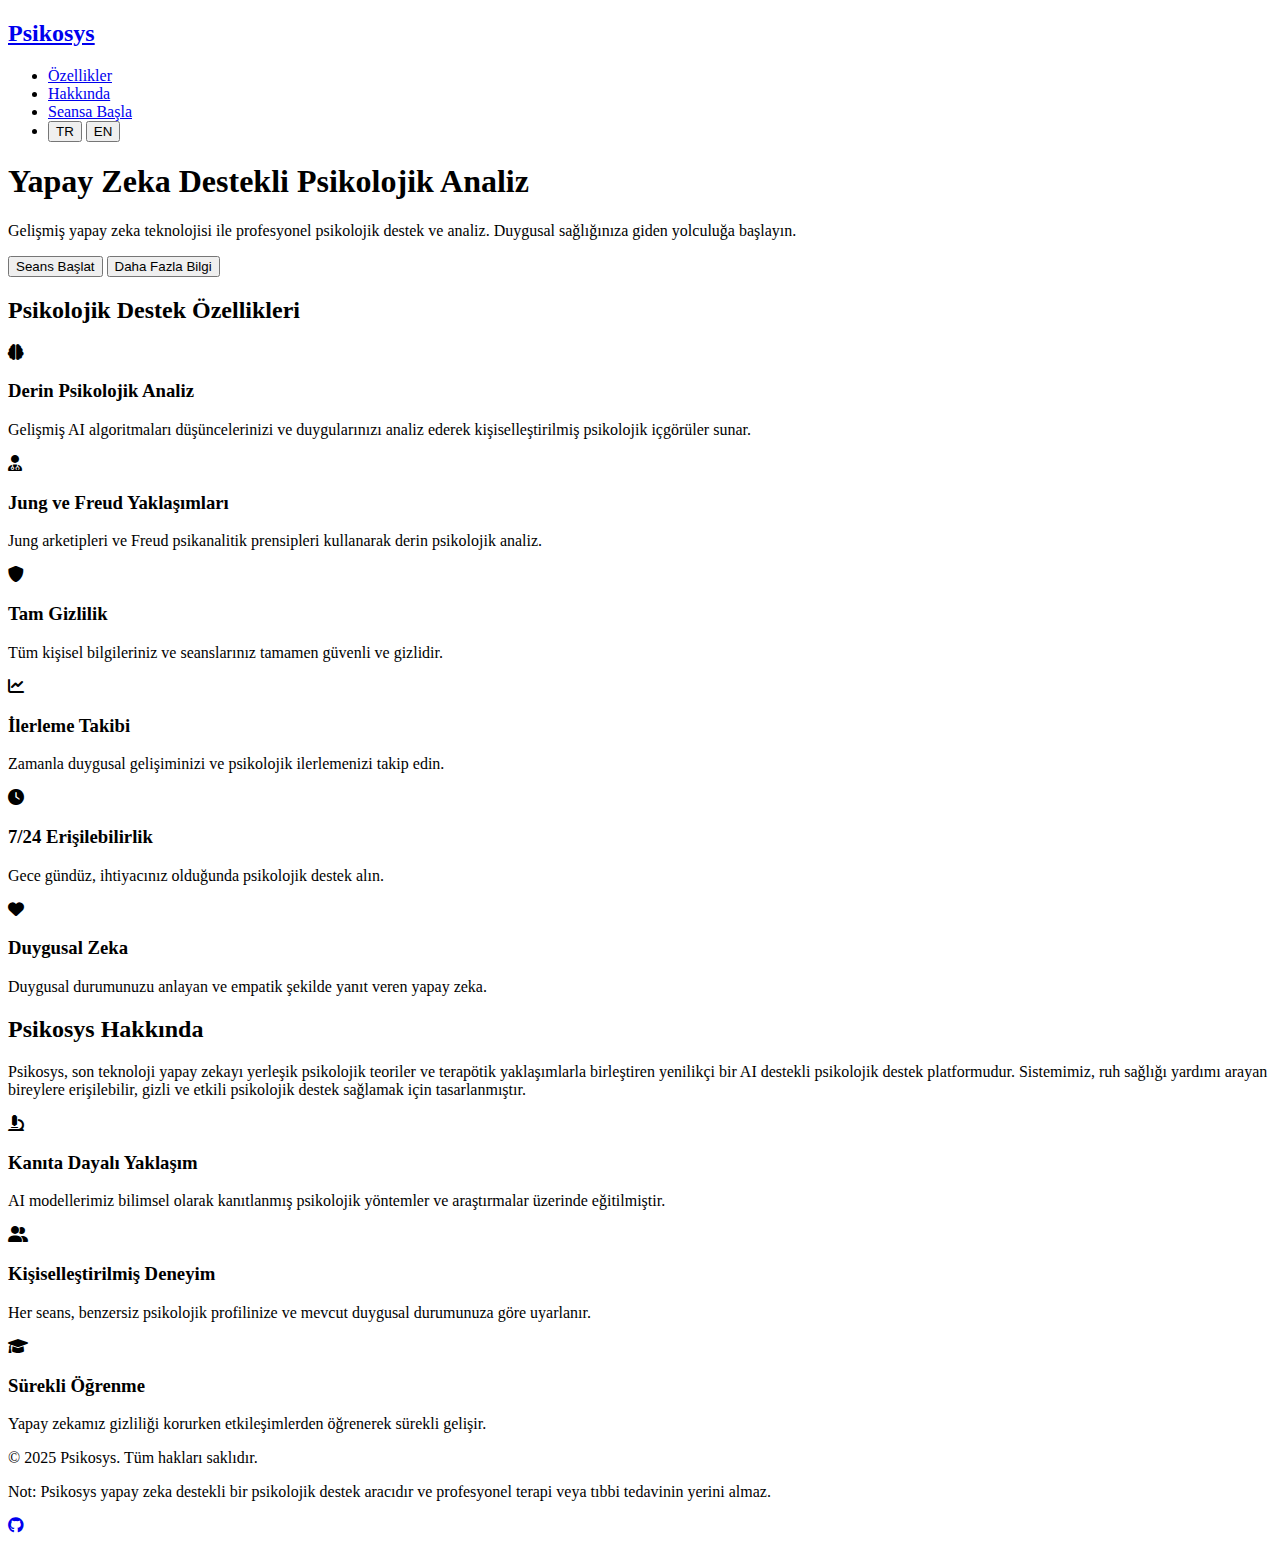
<file: Psikosys/src/main/resources/templates/index.html>
<!DOCTYPE html>
<html th:lang="${currentLang != null ? currentLang : 'tr'}" xmlns:th="http://www.thymeleaf.org">
<head>
    <meta charset="UTF-8">
    <meta name="_csrf" th:content="${_csrf.token}"/>
    <meta name="_csrf_header" th:content="${_csrf.headerName}"/>
    <meta name="viewport" content="width=device-width, initial-scale=1.0">
    <title th:text="#{app.title}">Psikosys</title>
    <link rel="shortcut icon" th:href="@{/images/favicon.ico}" type="image/x-icon">
    <link rel="icon" type="image/x-icon" th:href="@{/images/favicon.ico}"/>
    <link rel="stylesheet" th:href="@{/css/style.css}" />
    <link rel="stylesheet" th:href="@{/css/home.css}" />
    <link rel="stylesheet" href="https://cdnjs.cloudflare.com/ajax/libs/font-awesome/6.0.0/css/all.min.css"/>
</head>
<body>
<div class="home-container">
    <nav class="home-nav">
        <div class="logo">
            <a href="/" class="sidebar-logo">
                <h2>Psikosys</h2>
            </a>
        </div>
        <ul class="nav-links">
            <li><a href="#features" th:text="${currentLang == 'en'} ? 'Features' : 'Özellikler'">Özellikler</a></li>
            <li><a href="#about" th:text="${currentLang == 'en'} ? 'About' : 'Hakkında'">Hakkında</a></li>
            <li><a href="/chat" class="nav-button" th:text="${currentLang == 'en'} ? 'Start Session' : 'Seansa Başla'">Seansa Başla</a></li>
            <li class="language-switcher">
                <button onclick="changeLanguageHome('tr')"
                        class="language-btn"
                        th:classappend="${currentLang == 'tr'} ? 'active' : ''"
                        id="tr-btn">TR</button>
                <button onclick="changeLanguageHome('en')"
                        class="language-btn"
                        th:classappend="${currentLang == 'en'} ? 'active' : ''"
                        id="en-btn">EN</button>
            </li>
        </ul>
    </nav>

    <section class="hero">
        <div class="hero-content">
            <h1 th:text="${currentLang == 'en'} ? 'AI-Powered Psychological Analysis' : 'Yapay Zeka Destekli Psikolojik Analiz'">Yapay Zeka Destekli Psikolojik Analiz</h1>
            <p th:text="${currentLang == 'en'} ? 'Professional psychological support and analysis with advanced AI technology. Start your journey to emotional well-being.' : 'Gelişmiş yapay zeka teknolojisi ile profesyonel psikolojik destek ve analiz. Duygusal sağlığınıza giden yolculuğa başlayın.'">Gelişmiş yapay zeka teknolojisi ile profesyonel psikolojik destek ve analiz. Duygusal sağlığınıza giden yolculuğa başlayın.</p>
            <div class="hero-buttons">
                <button class="primary-button" onclick="window.location.href='/chat'" th:text="${currentLang == 'en'} ? 'Start Session' : 'Seans Başlat'">Seans Başlat</button>
                <button class="secondary-button" onclick="scrollToFeatures()" th:text="${currentLang == 'en'} ? 'Learn More' : 'Daha Fazla Bilgi'">Daha Fazla Bilgi</button>
            </div>
        </div>
    </section>

    <section id="features" class="features">
        <h2 th:text="${currentLang == 'en'} ? 'Psychological Support Features' : 'Psikolojik Destek Özellikleri'">Psikolojik Destek Özellikleri</h2>
        <div class="features-grid">
            <div class="feature-card">
                <i class="fas fa-brain feature-icon"></i>
                <h3 th:text="${currentLang == 'en'} ? 'Deep Psychological Analysis' : 'Derin Psikolojik Analiz'">Derin Psikolojik Analiz</h3>
                <p th:text="${currentLang == 'en'} ? 'Advanced AI algorithms analyze your thoughts and emotions to provide personalized psychological insights.' : 'Gelişmiş AI algoritmaları düşüncelerinizi ve duygularınızı analiz ederek kişiselleştirilmiş psikolojik içgörüler sunar.'">Gelişmiş AI algoritmaları düşüncelerinizi ve duygularınızı analiz ederek kişiselleştirilmiş psikolojik içgörüler sunar.</p>
            </div>
            <div class="feature-card">
                <i class="fas fa-user-md feature-icon"></i>
                <h3 th:text="${currentLang == 'en'} ? 'Jungian & Freudian Approaches' : 'Jung ve Freud Yaklaşımları'">Jung ve Freud Yaklaşımları</h3>
                <p th:text="${currentLang == 'en'} ? 'Deep psychological analysis using Jungian archetypes and Freudian psychoanalytic principles.' : 'Jung arketipleri ve Freud psikanalitik prensipleri kullanarak derin psikolojik analiz.'">Jung arketipleri ve Freud psikanalitik prensipleri kullanarak derin psikolojik analiz.</p>
            </div>
            <div class="feature-card">
                <i class="fas fa-shield-alt feature-icon"></i>
                <h3 th:text="${currentLang == 'en'} ? 'Complete Confidentiality' : 'Tam Gizlilik'">Tam Gizlilik</h3>
                <p th:text="${currentLang == 'en'} ? 'All your personal information and sessions are completely secure and confidential.' : 'Tüm kişisel bilgileriniz ve seanslarınız tamamen güvenli ve gizlidir.'">Tüm kişisel bilgileriniz ve seanslarınız tamamen güvenli ve gizlidir.</p>
            </div>
            <div class="feature-card">
                <i class="fas fa-chart-line feature-icon"></i>
                <h3 th:text="${currentLang == 'en'} ? 'Progress Tracking' : 'İlerleme Takibi'">İlerleme Takibi</h3>
                <p th:text="${currentLang == 'en'} ? 'Monitor your emotional development and psychological progress over time.' : 'Zamanla duygusal gelişiminizi ve psikolojik ilerlemenizi takip edin.'">Zamanla duygusal gelişiminizi ve psikolojik ilerlemenizi takip edin.</p>
            </div>
            <div class="feature-card">
                <i class="fas fa-clock feature-icon"></i>
                <h3 th:text="${currentLang == 'en'} ? '24/7 Availability' : '7/24 Erişilebilirlik'">7/24 Erişilebilirlik</h3>
                <p th:text="${currentLang == 'en'} ? 'Get psychological support whenever you need it, day or night.' : 'Gece gündüz, ihtiyacınız olduğunda psikolojik destek alın.'">Gece gündüz, ihtiyacınız olduğunda psikolojik destek alın.</p>
            </div>
            <div class="feature-card">
                <i class="fas fa-heart feature-icon"></i>
                <h3 th:text="${currentLang == 'en'} ? 'Emotional Intelligence' : 'Duygusal Zeka'">Duygusal Zeka</h3>
                <p th:text="${currentLang == 'en'} ? 'AI that understands your emotional state and responds empathetically.' : 'Duygusal durumunuzu anlayan ve empatik şekilde yanıt veren yapay zeka.'">Duygusal durumunuzu anlayan ve empatik şekilde yanıt veren yapay zeka.</p>
            </div>
        </div>
    </section>

    <section id="about" class="about-section">
        <h2 th:text="${currentLang == 'en'} ? 'About Psikosys' : 'Psikosys Hakkında'">Psikosys Hakkında</h2>
        <p th:text="${currentLang == 'en'} ? 'Psikosys is an innovative AI-powered psychological support platform that combines cutting-edge artificial intelligence with established psychological theories and therapeutic approaches. Our system is designed to provide accessible, confidential, and effective psychological support to individuals seeking mental health assistance.' : 'Psikosys, son teknoloji yapay zekayı yerleşik psikolojik teoriler ve terapötik yaklaşımlarla birleştiren yenilikçi bir AI destekli psikolojik destek platformudur. Sistemimiz, ruh sağlığı yardımı arayan bireylere erişilebilir, gizli ve etkili psikolojik destek sağlamak için tasarlanmıştır.'">Psikosys, son teknoloji yapay zekayı yerleşik psikolojik teoriler ve terapötik yaklaşımlarla birleştiren yenilikçi bir AI destekli psikolojik destek platformudur. Sistemimiz, ruh sağlığı yardımı arayan bireylere erişilebilir, gizli ve etkili psikolojik destek sağlamak için tasarlanmıştır.</p>

        <div class="about-features">
            <div class="about-feature">
                <i class="fas fa-microscope"></i>
                <h3 th:text="${currentLang == 'en'} ? 'Evidence-Based Approach' : 'Kanıta Dayalı Yaklaşım'">Kanıta Dayalı Yaklaşım</h3>
                <p th:text="${currentLang == 'en'} ? 'Our AI models are trained on scientifically proven psychological methods and research.' : 'AI modellerimiz bilimsel olarak kanıtlanmış psikolojik yöntemler ve araştırmalar üzerinde eğitilmiştir.'">AI modellerimiz bilimsel olarak kanıtlanmış psikolojik yöntemler ve araştırmalar üzerinde eğitilmiştir.</p>
            </div>
            <div class="about-feature">
                <i class="fas fa-user-friends"></i>
                <h3 th:text="${currentLang == 'en'} ? 'Personalized Experience' : 'Kişiselleştirilmiş Deneyim'">Kişiselleştirilmiş Deneyim</h3>
                <p th:text="${currentLang == 'en'} ? 'Each session is tailored to your unique psychological profile and current emotional state.' : 'Her seans, benzersiz psikolojik profilinize ve mevcut duygusal durumunuza göre uyarlanır.'">Her seans, benzersiz psikolojik profilinize ve mevcut duygusal durumunuza göre uyarlanır.</p>
            </div>
            <div class="about-feature">
                <i class="fas fa-graduation-cap"></i>
                <h3 th:text="${currentLang == 'en'} ? 'Continuous Learning' : 'Sürekli Öğrenme'">Sürekli Öğrenme</h3>
                <p th:text="${currentLang == 'en'} ? 'Our AI continuously improves by learning from interactions while maintaining privacy.' : 'Yapay zekamız gizliliği korurken etkileşimlerden öğrenerek sürekli gelişir.'">Yapay zekamız gizliliği korurken etkileşimlerden öğrenerek sürekli gelişir.</p>
            </div>
        </div>
    </section>

    <footer class="home-footer">
        <div class="footer-content">
            <p>&copy; 2025 Psikosys. <span th:text="${currentLang == 'en'} ? 'All rights reserved.' : 'Tüm hakları saklıdır.'">Tüm hakları saklıdır.</span></p>
            <div class="footer-note">
                <p th:text="${currentLang == 'en'} ? 'Note: Psikosys is an AI-powered psychological support tool and does not replace professional therapy or medical treatment.' : 'Not: Psikosys yapay zeka destekli bir psikolojik destek aracıdır ve profesyonel terapi veya tıbbi tedavinin yerini almaz.'">Not: Psikosys yapay zeka destekli bir psikolojik destek aracıdır ve profesyonel terapi veya tıbbi tedavinin yerini almaz.</p>
            </div>
            <div class="social-links">
                <a href="https://github.com/muhammetcnli/Psikosys" target="_blank"><i class="fab fa-github"></i></a>
            </div>
        </div>
    </footer>
</div>

<script th:src="@{/js/home.js}"></script>
</body>
</html>
</file>
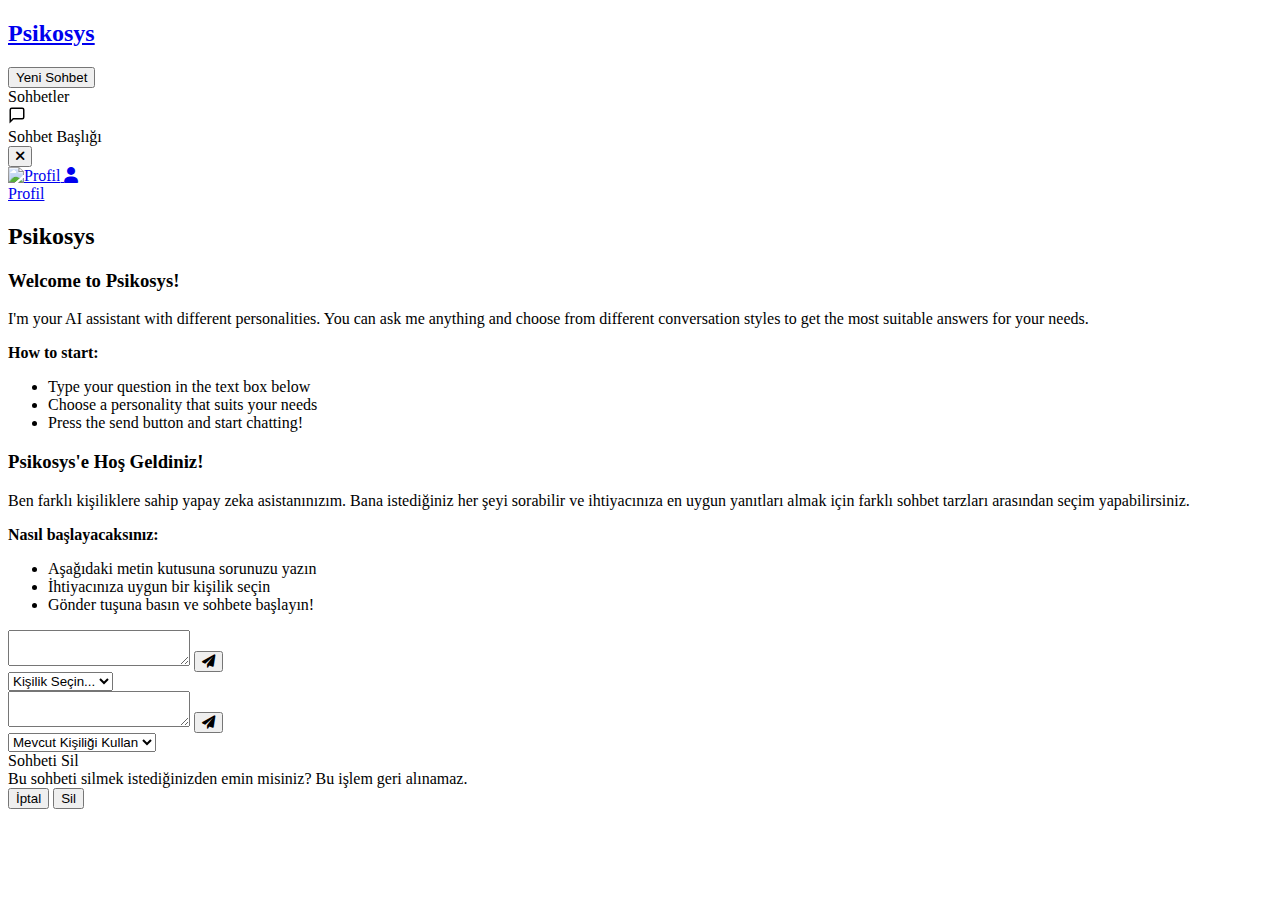
<file: Psikosys/src/main/resources/templates/chat.html>
<!DOCTYPE html>
<html th:lang="${currentLang != null ? currentLang : 'tr'}" xmlns:th="http://www.thymeleaf.org">
<head>
    <meta charset="UTF-8">
    <meta name="_csrf" th:content="${_csrf.token}"/>
    <meta name="_csrf_header" th:content="${_csrf.headerName}"/>
    <title>Psikosys</title>
    <link rel="shortcut icon" th:href="@{/images/favicon.ico}" type="image/x-icon">
    <link rel="icon" type="image/x-icon" th:href="@{/images/favicon.ico}"/>
    <link rel="stylesheet" th:href="@{/css/style.css}"/>
    <link rel="stylesheet" href="https://cdnjs.cloudflare.com/ajax/libs/font-awesome/6.0.0/css/all.min.css"/>
</head>
<body>
<!-- Sidebar -->
<div class="sidebar">
    <a href="/" class="sidebar-logo">
        <h2>Psikosys</h2>
    </a>

    <!-- Yeni Chat butonu -->
    <div class="new-chat-button">
        <a href="/chat">
            <button type="button" th:text="${currentLang == 'en'} ? 'New Chat' : 'Yeni Sohbet'">Yeni Sohbet</button>
        </a>
    </div>

    <!-- Chat listesi -->
    <div th:if="${userChats != null && !userChats.isEmpty()}">
        <div class="sidebar-section" th:text="${currentLang == 'en'} ? 'Chats' : 'Sohbetler'">Sohbetler</div>

        <div th:each="userChat : ${userChats}">
            <a th:href="@{'/chat/' + ${userChat.id}}"
               th:class="${chatId != null && chatId == userChat.id} ? 'sidebar-item active' : 'sidebar-item'"
               onclick="event.stopPropagation();">

                <div class="sidebar-item-content">
                    <div class="sidebar-item-icon">
                        <svg width="18" height="18" viewBox="0 0 24 24" fill="none" stroke="currentColor"
                             stroke-width="2">
                            <path d="M21 15a2 2 0 0 1-2 2H7l-4 4V5a2 2 0 0 1 2-2h14a2 2 0 0 1 2 2z"></path>
                        </svg>
                    </div>
                    <span class="sidebar-item-title"
                          th:text="${userChat.title != null && !#strings.isEmpty(userChat.title)} ? ${userChat.title} : (${currentLang == 'en'} ? 'Chat ' : 'Sohbet ') + ${#temporals.format(userChat.createdAt, 'dd/MM')}">
                        Sohbet Başlığı
                    </span>
                </div>

                <button class="delete-chat-btn"
                        type="button"
                        th:data-chat-id="${userChat.id}"
                        th:title="${currentLang == 'en'} ? 'Delete chat' : 'Sohbeti sil'">
                    <i class="fas fa-times"></i>
                </button>
            </a>
        </div>
    </div>

    <!-- Profil butonu -->
    <div class="profile-section">
        <a href="/profile" class="profile-link">
            <div class="profile-button">
                <div class="profile-icon">
                    <img th:if="${userPhoto != null && !#strings.isEmpty(userPhoto)}"
                         th:src="${userPhoto}"
                         alt="Profil"
                         class="profile-photo"
                         onerror="this.style.display='none'; this.nextElementSibling.style.display='flex';">
                    <i class="fas fa-user"
                       th:style="${(userPhoto != null and !#strings.isEmpty(userPhoto)) ? 'display:none;' : 'display:flex;'}">
                    </i>
                </div>
                <span th:text="${userName != null and !#strings.isEmpty(userName)} ? ${userName} : (${currentLang == 'en'} ? 'Profile' : 'Profil')">Profil</span>
            </div>
        </a>
    </div>
</div>

<!-- Geri kalan içerik aynı kalacak... -->
<!-- Main content area -->
<div class="chat-container">
    <div class="chat-header">
        <h2 th:text="${chat != null && chat.title != null && !#strings.isEmpty(chat.title)} ? ${chat.title} : 'Psikosys'">
            Psikosys</h2>
    </div>

    <div class="chat-history">
        <div th:if="${messages != null && !messages.isEmpty()}">
            <div th:each="message : ${messages}"
                 th:class="${message.isUser} ? 'message user-message' : 'message ai-message'"
                 th:utext="${message.content}">
            </div>
        </div>

        <!-- İlk kez chat açıldığında hoş geldin mesajı -->
        <div th:if="${messages == null || messages.isEmpty()}" class="message ai-message">
            <div th:if="${currentLang == 'en'}">
                <h3>Welcome to Psikosys!</h3>
                <p>I'm your AI assistant with different personalities. You can ask me anything and choose from different
                    conversation styles to get the most suitable answers for your needs.</p>
                <p><strong>How to start:</strong></p>
                <ul>
                    <li>Type your question in the text box below</li>
                    <li>Choose a personality that suits your needs</li>
                    <li>Press the send button and start chatting!</li>
                </ul>
            </div>
            <div th:if="${currentLang != 'en'}">
                <h3>Psikosys'e Hoş Geldiniz!</h3>
                <p>Ben farklı kişiliklere sahip yapay zeka asistanınızım. Bana istediğiniz her şeyi sorabilir ve
                    ihtiyacınıza en uygun yanıtları almak için farklı sohbet tarzları arasından seçim
                    yapabilirsiniz.</p>
                <p><strong>Nasıl başlayacaksınız:</strong></p>
                <ul>
                    <li>Aşağıdaki metin kutusuna sorunuzu yazın</li>
                    <li>İhtiyacınıza uygun bir kişilik seçin</li>
                    <li>Gönder tuşuna basın ve sohbete başlayın!</li>
                </ul>
            </div>
        </div>
    </div>

    <!-- Yeni chat formu -->
    <form th:if="${chatId == null}" class="chat-form" th:action="@{/chat}" method="post">
        <div class="chat-input-wrapper">
            <div class="chat-input-group">
                <textarea name="question" class="chat-input"
                          th:placeholder="${currentLang == 'en'} ? 'Ask anything...' : 'Herhangi bir şey sor...'"
                          required
                          onkeydown="if(event.key==='Enter' && !event.shiftKey){event.preventDefault(); this.form.submit();}"></textarea>
                <button type="submit"><i class="fas fa-paper-plane"></i></button>
            </div>

            <!-- Kişilik seçici -->
            <div class="personality-selector">
                <select name="personality" class="personality-select" required>
                    <option value="" th:text="${currentLang == 'en'} ? 'Select Personality...' : 'Kişilik Seçin...'">
                        Kişilik Seçin...
                    </option>
                    <option th:each="personality : ${personalities}"
                            th:value="${personality.key}"
                            th:text="${personality.value.name}">
                    </option>
                </select>
            </div>
        </div>
    </form>

    <!-- Mevcut chat formu -->
    <form th:if="${chatId != null}" class="chat-form" th:action="@{'/chat/' + ${chatId}}" method="post">
        <div class="chat-input-wrapper">
            <div class="chat-input-group">
                <textarea name="question" class="chat-input"
                          th:placeholder="${currentLang == 'en'} ? 'Ask anything...' : 'Herhangi bir şey sor...'"
                          required
                          onkeydown="if(event.key==='Enter' && !event.shiftKey){event.preventDefault(); this.form.submit();}"></textarea>
                <button type="submit"><i class="fas fa-paper-plane"></i></button>
            </div>

            <!-- Kişilik seçici -->
            <div class="personality-selector">
                <select name="personality" class="personality-select">
                    <option value=""
                            th:text="${currentLang == 'en'} ? 'Use Current Personality' : 'Mevcut Kişiliği Kullan'">
                        Mevcut Kişiliği Kullan
                    </option>
                    <option th:each="personality : ${personalities}"
                            th:value="${personality.key}"
                            th:text="${personality.value.name}"
                            th:selected="${selectedPersonality != null && selectedPersonality == personality.key}">
                    </option>
                </select>
            </div>
        </div>
    </form>
</div>

<!-- Silme onay modalı -->
<div id="deleteModal" class="modal">
    <div class="modal-content">
        <div class="modal-header" th:text="${currentLang == 'en'} ? 'Delete Chat' : 'Sohbeti Sil'">
            Sohbeti Sil
        </div>
        <div class="modal-body"
             th:text="${currentLang == 'en'} ? 'Are you sure you want to delete this chat? This action cannot be undone.' : 'Bu sohbeti silmek istediğinizden emin misiniz? Bu işlem geri alınamaz.'">
            Bu sohbeti silmek istediğinizden emin misiniz? Bu işlem geri alınamaz.
        </div>
        <div class="modal-footer">
            <button class="btn-cancel" onclick="hideDeleteModal()"
                    th:text="${currentLang == 'en'} ? 'Cancel' : 'İptal'">İptal
            </button>
            <button class="btn-delete" onclick="confirmDelete()" th:text="${currentLang == 'en'} ? 'Delete' : 'Sil'">
                Sil
            </button>
        </div>
    </div>
</div>

<script th:src="@{/js/chat.js}"></script>
</body>
</html>
</file>
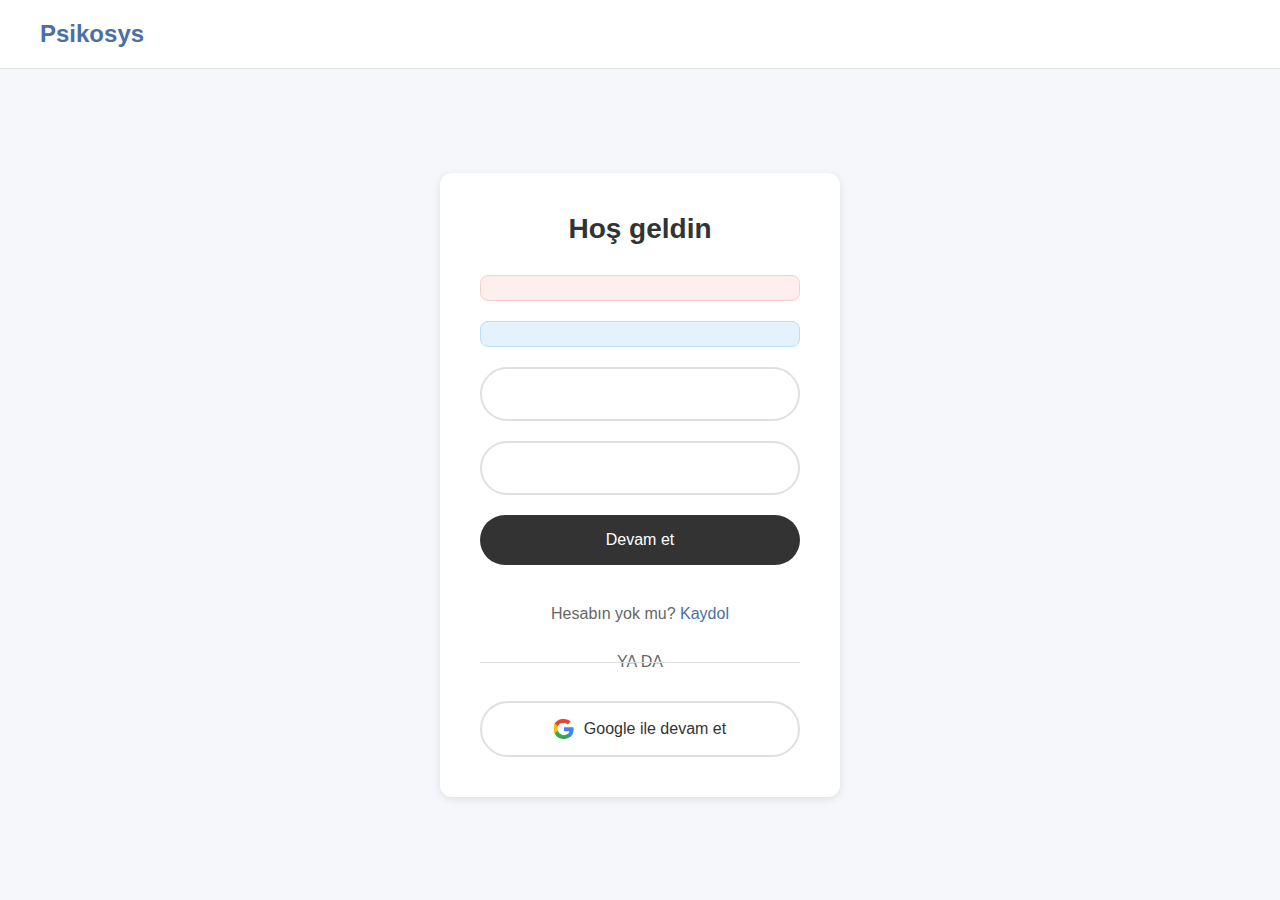
<file: Psikosys/src/main/resources/templates/login.html>
<!DOCTYPE html>
<html th:lang="${currentLang != null ? currentLang : 'tr'}" xmlns:th="http://www.thymeleaf.org">
<head>
    <meta charset="UTF-8">
    <meta name="_csrf" th:content="${_csrf.token}"/>
    <meta name="_csrf_header" th:content="${_csrf.headerName}"/>
    <meta name="viewport" content="width=device-width, initial-scale=1.0">
    <title th:text="${currentLang == 'en'} ? 'Login - Psikosys' : 'Giriş Yap - Psikosys'">Giriş Yap - Psikosys</title>
    <style>
        * {
            margin: 0;
            padding: 0;
            box-sizing: border-box;
            font-family: 'Segoe UI', Tahoma, Geneva, Verdana, sans-serif;
        }

        body {
            background-color: #f5f7fa;
            min-height: 100vh;
            display: flex;
            flex-direction: column;
        }

        .error-message, .oauth-error-message {
            display: flex;
            align-items: center;
            gap: 8px;
            padding: 12px 16px;
            border-radius: 8px;
            margin-bottom: 20px;
            font-size: 14px;
        }

        .error-message {
            background-color: #fee;
            color: #c33;
            border: 1px solid #fcc;
        }

        .oauth-error-message {
            background-color: #e3f2fd;
            color: #1565c0;
            border: 1px solid #bbdefb;
        }

        .error-message i, .oauth-error-message i {
            font-size: 16px;
        }

        .header .app-name-link {
          text-decoration: none;
          color: inherit;
          display: inline-block;
        }

        .header .app-name-link:hover .app-name {
          color: #3a5a8a;
        }

        .header {
            padding: 20px 40px;
            background-color: #fff;
            border-bottom: 1px solid #e0e0e0;
        }

        .app-name {
            font-size: 24px;
            font-weight: 600;
            color: #4a6fa5;
        }

        .login-container {
            flex: 1;
            display: flex;
            align-items: center;
            justify-content: center;
            padding: 40px 20px;
        }

        .login-box {
            background: #fff;
            border-radius: 12px;
            box-shadow: 0 2px 8px rgba(0, 0, 0, 0.1);
            padding: 40px;
            width: 100%;
            max-width: 400px;
        }

        .login-title {
            text-align: center;
            font-size: 28px;
            font-weight: 600;
            color: #333;
            margin-bottom: 30px;
        }

        .form-group {
            margin-bottom: 20px;
        }

        .form-input {
            width: 100%;
            padding: 16px 20px;
            border: 2px solid #e0e0e0;
            border-radius: 50px;
            font-size: 16px;
            background: #fff;
            transition: all 0.2s;
            outline: none;
        }

        .form-input:focus {
            border-color: #4a6fa5;
            box-shadow: 0 0 0 3px rgba(74, 111, 165, 0.1);
        }

        .form-input::placeholder {
            color: #999;
        }

        .login-btn {
            width: 100%;
            padding: 16px 20px;
            background-color: #333;
            color: white;
            border: none;
            border-radius: 50px;
            font-size: 16px;
            font-weight: 500;
            cursor: pointer;
            transition: background-color 0.2s;
            margin-bottom: 20px;
        }

        .login-btn:hover {
            background-color: #1a1a1a;
        }

        .register-link {
            text-align: center;
            margin: 20px 0;
            color: #666;
        }

        .register-link a {
            color: #4a6fa5;
            text-decoration: none;
            font-weight: 500;
        }

        .register-link a:hover {
            text-decoration: underline;
        }

        .divider {
            text-align: center;
            margin: 30px 0;
            position: relative;
            color: #666;
            font-weight: 500;
        }

        .divider::before {
            content: '';
            position: absolute;
            top: 50%;
            left: 0;
            right: 0;
            height: 1px;
            background: #e0e0e0;
        }

        .divider span {
            background: #fff;
            padding: 0 20px;
        }

        .google-btn {
            width: 100%;
            padding: 16px 20px;
            border: 2px solid #e0e0e0;
            border-radius: 50px;
            background: #fff;
            color: #333;
            text-decoration: none;
            font-size: 16px;
            font-weight: 500;
            cursor: pointer;
            transition: all 0.2s;
            display: flex;
            align-items: center;
            justify-content: center;
            gap: 10px;
        }

        .google-btn:hover {
            border-color: #4a6fa5;
            background-color: #f8f9fa;
        }

        .google-icon {
            width: 20px;
            height: 20px;
            background-image: url("data:image/svg+xml,%3csvg width='18' height='18' xmlns='http://www.w3.org/2000/svg'%3e%3cg fill='none' fill-rule='evenodd'%3e%3cpath d='M17.64 9.205c0-.639-.057-1.252-.164-1.841H9v3.584h4.844a4.14 4.14 0 01-1.796 2.716v2.259h2.908c1.702-1.567 2.688-3.875 2.688-6.718z' fill='%234285F4'/%3e%3cpath d='M9 18c2.43 0 4.467-.806 5.956-2.18l-2.908-2.259a5.78 5.78 0 01-8.619-3.04H.584v2.33A8.998 8.998 0 009 18z' fill='%2334A853'/%3e%3cpath d='M3.429 10.521a5.41 5.41 0 010-3.042V4.149H.584a8.998 8.998 0 000 8.702l2.845-2.33z' fill='%23FBBC04'/%3e%3cpath d='M9 3.58c1.321 0 2.508.454 3.44 1.345l2.582-2.58C13.463.891 11.426 0 9 0A8.997 8.997 0 00.584 4.149L3.43 6.479A5.361 5.361 0 019 3.58z' fill='%23EA4335'/%3e%3c/g%3e%3c/svg%3e");
            background-repeat: no-repeat;
            background-position: center;
            background-size: contain;
        }

        @media (max-width: 768px) {
            .header {
                padding: 15px 20px;
            }

            .login-box {
                padding: 30px 20px;
                margin: 0 10px;
            }

            .login-title {
                font-size: 24px;
            }
        }
    </style>
</head>
<body>

<div class="header">
  <a href="/" class="app-name-link">
    <div class="app-name">Psikosys</div>
  </a>
</div>

<div class="login-container">
    <div class="login-box">
        <h1 class="login-title" th:text="${currentLang == 'en'} ? 'Welcome back' : 'Hoş geldin'">
            Hoş geldin
        </h1>

        <!-- Hata mesajları -->
        <div th:if="${errorMessage}" class="error-message">
            <i class="fas fa-exclamation-circle"></i>
            <span th:text="${errorMessage}"></span>
        </div>

        <div th:if="${oauthError}" class="oauth-error-message">
            <i class="fas fa-info-circle"></i>
            <span th:text="${oauthError}"></span>
        </div>

        <form th:action="@{/login}" method="post">
            <div class="form-group">
                <input type="email"
                       class="form-input"
                       name="username"
                       th:placeholder="${currentLang == 'en'} ? 'Email address' : 'E-posta adresi'"
                       required>
            </div>

            <div class="form-group">
                <input type="password"
                       class="form-input"
                       name="password"
                       th:placeholder="${currentLang == 'en'} ? 'Password' : 'Şifre'"
                       required>
            </div>

            <button type="submit" class="login-btn" th:text="${currentLang == 'en'} ? 'Continue' : 'Devam et'">
                Devam et
            </button>
        </form>

        <div class="register-link">
      <span th:text="${currentLang == 'en'} ? 'Dont have an account?' : 'Hesabın yok mu?'">
      Hesabın yok mu?</span>

            <a href="/register" th:text="${currentLang == 'en'} ? 'Sign up' : 'Kaydol'">Kaydol</a>
        </div>

        <div class="divider">
            <span th:text="${currentLang == 'en'} ? 'OR' : 'YA DA'">YA DA</span>
        </div>

        <a href="/oauth2/authorization/google" class="google-btn">
            <div class="google-icon"></div>
            <span th:text="${currentLang == 'en'} ? 'Continue with Google' : 'Google ile devam et'">
        Google ile devam et
      </span>
        </a>
    </div>
</div>
</body>
</html>
</file>
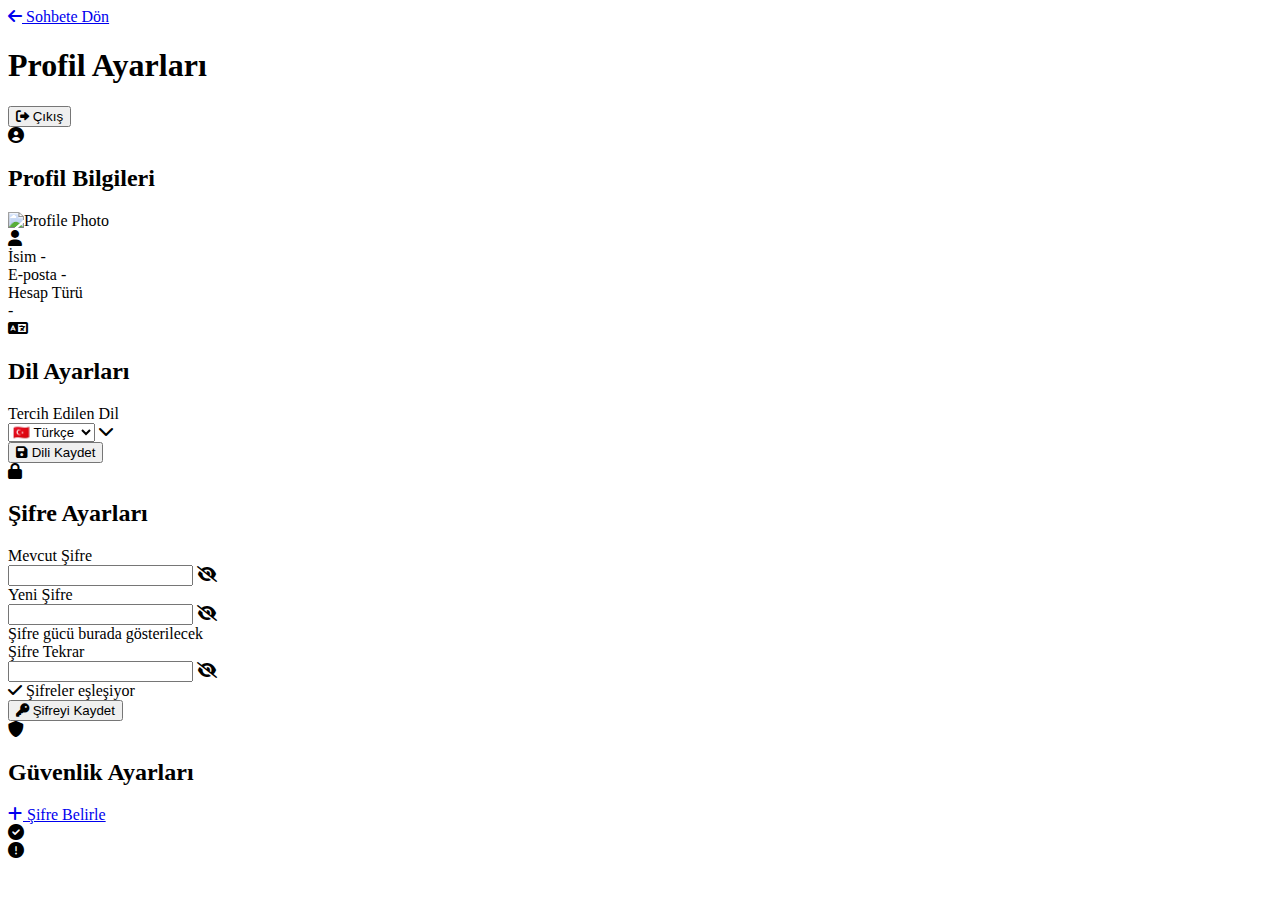
<file: Psikosys/src/main/resources/templates/user-profile.html>
<!DOCTYPE html>
<html th:lang="${currentLang != null ? currentLang : 'tr'}" xmlns:th="http://www.thymeleaf.org">
<head>
    <meta charset="UTF-8">
    <meta name="_csrf" th:content="${_csrf.token}">
    <meta name="_csrf_header" th:content="${_csrf.headerName}">
    <meta name="viewport" content="width=device-width, initial-scale=1.0">
    <title th:text="${currentLang == 'en' ? 'Profile – Psikosys' : 'Profil – Psikosys'}">Profil – Psikosys</title>
    <link rel="shortcut icon" th:href="@{/images/favicon.ico}" type="image/x-icon">
    <link rel="icon" type="image/x-icon" th:href="@{/images/favicon.ico}">
    <link rel="stylesheet" th:href="@{/css/style.css}">
    <link rel="stylesheet" href="https://cdnjs.cloudflare.com/ajax/libs/font-awesome/6.0.0/css/all.min.css">
</head>
<body class="profile-body">
<div class="profile-container">
    <!-- Header -->
    <header class="profile-header">
        <div class="header-content">
            <a href="/chat" class="back-button">
                <i class="fas fa-arrow-left"></i>
                <span th:text="${currentLang == 'en' ? 'Back to Chat' : 'Sohbete Dön'}">Sohbete Dön</span>
            </a>
            <h1 class="profile-title" th:text="${currentLang == 'en' ? 'Profile Settings' : 'Profil Ayarları'}">Profil Ayarları</h1>
            <form method="post" action="/logout" class="logout-form">
                <button type="submit" class="logout-button">
                    <i class="fas fa-sign-out-alt"></i>
                    <span th:text="${currentLang == 'en' ? 'Logout' : 'Çıkış'}">Çıkış</span>
                </button>
            </form>
        </div>
    </header>

    <!-- Main Content -->
    <main class="profile-main">
        <div class="profile-grid">
            <!-- Profile Info Card -->
            <div class="profile-card">
                <div class="card-header">
                    <i class="fas fa-user-circle"></i>
                    <h2 th:text="${currentLang == 'en' ? 'Profile Information' : 'Profil Bilgileri'}">Profil Bilgileri</h2>
                </div>
                <div class="profile-info">
                    <div class="profile-avatar-section">
                        <div class="profile-avatar">
                            <img th:if="${photo != null && !#strings.isEmpty(photo)}"
                                 th:src="${photo}"
                                 alt="Profile Photo"
                                 class="avatar-image"
                                 onerror="this.style.display='none'; this.nextElementSibling.style.display='flex';">
                            <div class="avatar-placeholder"
                                 th:style="${(photo != null && !#strings.isEmpty(photo)) ? 'display:none;' : 'display:flex;'}">
                                <i class="fas fa-user"></i>
                            </div>
                        </div>
                    </div>
                    <div class="profile-details">
                        <div class="detail-item">
                            <label th:text="${currentLang == 'en' ? 'Name' : 'İsim'}">İsim</label>
                            <span th:text="${name != null && !#strings.isEmpty(name)} ? ${name} : (${currentLang == 'en'} ? 'Not specified' : 'Belirtilmemiş')">-</span>
                        </div>
                        <div class="detail-item">
                            <label th:text="${currentLang == 'en' ? 'Email' : 'E-posta'}">E-posta</label>
                            <span th:text="${email != null && !#strings.isEmpty(email)} ? ${email} : (${currentLang == 'en'} ? 'Not specified' : 'Belirtilmemiş')">-</span>
                        </div>
                        <div class="detail-item">
                            <label th:text="${currentLang == 'en' ? 'Account Type' : 'Hesap Türü'}">Hesap Türü</label>
                            <div class="account-type">
                                <i th:class="${hasPassword} ? 'fas fa-key' : 'fab fa-google'"></i>
                                <span th:text="${hasPassword} ? (${currentLang == 'en'} ? 'Local Account' : 'Yerel Hesap') : (${currentLang == 'en'} ? 'Google Account' : 'Google Hesabı')">-</span>
                            </div>
                        </div>
                    </div>
                </div>
            </div>

            <!-- Language Settings Card -->
            <div class="settings-card">
                <div class="card-header">
                    <i class="fas fa-language"></i>
                    <h2 th:text="${currentLang == 'en' ? 'Language Settings' : 'Dil Ayarları'}">Dil Ayarları</h2>
                </div>
                <form id="languageForm" th:action="@{/profile/language}" method="post" class="settings-form">
                    <div class="form-group">
                        <label for="languageSelect" th:text="${currentLang == 'en' ? 'Preferred Language' : 'Tercih Edilen Dil'}">Tercih Edilen Dil</label>
                        <div class="select-wrapper">
                            <select id="languageSelect" name="language" class="form-select">
                                <option value="tr" th:selected="${currentLang == 'tr'}">🇹🇷 Türkçe</option>
                                <option value="en" th:selected="${currentLang == 'en'}">🇬🇧 English</option>
                            </select>
                            <i class="fas fa-chevron-down select-icon"></i>
                        </div>
                    </div>
                    <button type="submit" class="btn btn-primary">
                        <i class="fas fa-save"></i>
                        <span th:text="${currentLang == 'en' ? 'Save Language' : 'Dili Kaydet'}">Dili Kaydet</span>
                    </button>
                </form>
            </div>

            <!-- Password Settings Card -->
            <div th:if="${hasPassword or showPasswordForm}" class="settings-card password-card">
                <div class="card-header">
                    <i class="fas fa-lock"></i>
                    <h2 th:text="${hasPassword ? (currentLang == 'en' ? 'Change Password' : 'Şifre Değiştir') : (currentLang == 'en' ? 'Set Password' : 'Şifre Belirle')}">Şifre Ayarları</h2>
                </div>
                <div th:if="not ${hasPassword}" class="card-description">
                    <p th:text="${currentLang == 'en' ? 'Set a password to secure your account and enable local login' : 'Hesabınızı güvence altına almak ve yerel giriş yapmak için şifre belirleyin'}"></p>
                </div>
                <form id="passwordForm" th:action="@{/profile/password}" method="post" class="settings-form">
                    <div th:if="${hasPassword}" class="form-group">
                        <label for="currentPassword" th:text="${currentLang == 'en' ? 'Current Password' : 'Mevcut Şifre'}">Mevcut Şifre</label>
                        <div class="input-wrapper">
                            <input type="password"
                                   id="currentPassword"
                                   name="currentPassword"
                                   class="form-input"
                                   required
                                   autocomplete="current-password"
                                   th:placeholder="${currentLang == 'en' ? 'Enter current password' : 'Mevcut şifrenizi girin'}">
                            <i class="fas fa-eye-slash toggle-password"></i>
                        </div>
                    </div>
                    <div class="form-group">
                        <label for="newPassword" th:text="${hasPassword} ? (${currentLang == 'en'} ? 'New Password' : 'Yeni Şifre') : (${currentLang == 'en'} ? 'Password' : 'Şifre')">Yeni Şifre</label>
                        <div class="input-wrapper">
                            <input type="password"
                                   id="newPassword"
                                   name="newPassword"
                                   class="form-input"
                                   required
                                   minlength="6"
                                   autocomplete="new-password"
                                   th:placeholder="${currentLang == 'en' ? 'Enter new password (min 6 characters)' : 'Yeni şifrenizi girin (en az 6 karakter)'}">
                            <i class="fas fa-eye-slash toggle-password"></i>
                        </div>
                        <div class="password-strength">
                            <div class="strength-bar">
                                <div class="strength-fill"></div>
                            </div>
                            <span class="strength-text" th:text="${currentLang == 'en' ? 'Password strength will be shown here' : 'Şifre gücü burada gösterilecek'}">Şifre gücü burada gösterilecek</span>
                        </div>
                    </div>
                    <div class="form-group">
                        <label for="confirmPassword" th:text="${currentLang == 'en' ? 'Confirm Password' : 'Şifre Tekrar'}">Şifre Tekrar</label>
                        <div class="input-wrapper">
                            <input type="password"
                                   id="confirmPassword"
                                   name="confirmPassword"
                                   class="form-input"
                                   required
                                   autocomplete="new-password"
                                   th:placeholder="${currentLang == 'en' ? 'Confirm your password' : 'Şifrenizi tekrar girin'}">
                            <i class="fas fa-eye-slash toggle-password"></i>
                        </div>
                        <div class="password-match-indicator">
                            <i class="fas fa-check"></i>
                            <span th:text="${currentLang == 'en' ? 'Passwords match' : 'Şifreler eşleşiyor'}">Şifreler eşleşiyor</span>
                        </div>
                    </div>
                    <button type="submit" class="btn btn-primary">
                        <i class="fas fa-key"></i>
                        <span th:text="${hasPassword} ? (${currentLang == 'en'} ? 'Change Password' : 'Şifreyi Değiştir') : (${currentLang == 'en'} ? 'Set Password' : 'Şifreyi Belirle')">Şifreyi Kaydet</span>
                    </button>
                </form>
            </div>

            <!-- Google hesap için şifre belirleme -->
            <div th:if="${not hasPassword and not showPasswordForm}" class="settings-card">
                <div class="card-header">
                    <i class="fas fa-shield-alt"></i>
                    <h2 th:text="${currentLang == 'en' ? 'Security Settings' : 'Güvenlik Ayarları'}">Güvenlik Ayarları</h2>
                </div>
                <div class="card-description">
                    <p th:text="${currentLang == 'en' ? 'Your account is secured with Google. You can optionally set a password for local login.' : 'Hesabınız Google ile güvence altında. İsteğe bağlı olarak yerel giriş için şifre belirleyebilirsiniz.'}"></p>
                </div>
                <a href="/profile?showPasswordForm=true" class="btn btn-secondary">
                    <i class="fas fa-plus"></i>
                    <span th:text="${currentLang == 'en' ? 'Set Password' : 'Şifre Belirle'}">Şifre Belirle</span>
                </a>
            </div>
        </div>

        <!-- Mesajlar -->
        <div th:if="${success} or ${error}" class="messages-container">
            <div th:if="${success}" class="alert alert-success">
                <i class="fas fa-check-circle"></i>
                <span th:text="${success}"></span>
            </div>
            <div th:if="${error}" class="alert alert-error">
                <i class="fas fa-exclamation-circle"></i>
                <span th:text="${error}"></span>
            </div>
        </div>
    </main>
</div>
<script th:src="@{/js/profile.js}"></script>
</body>
</html>
</file>
